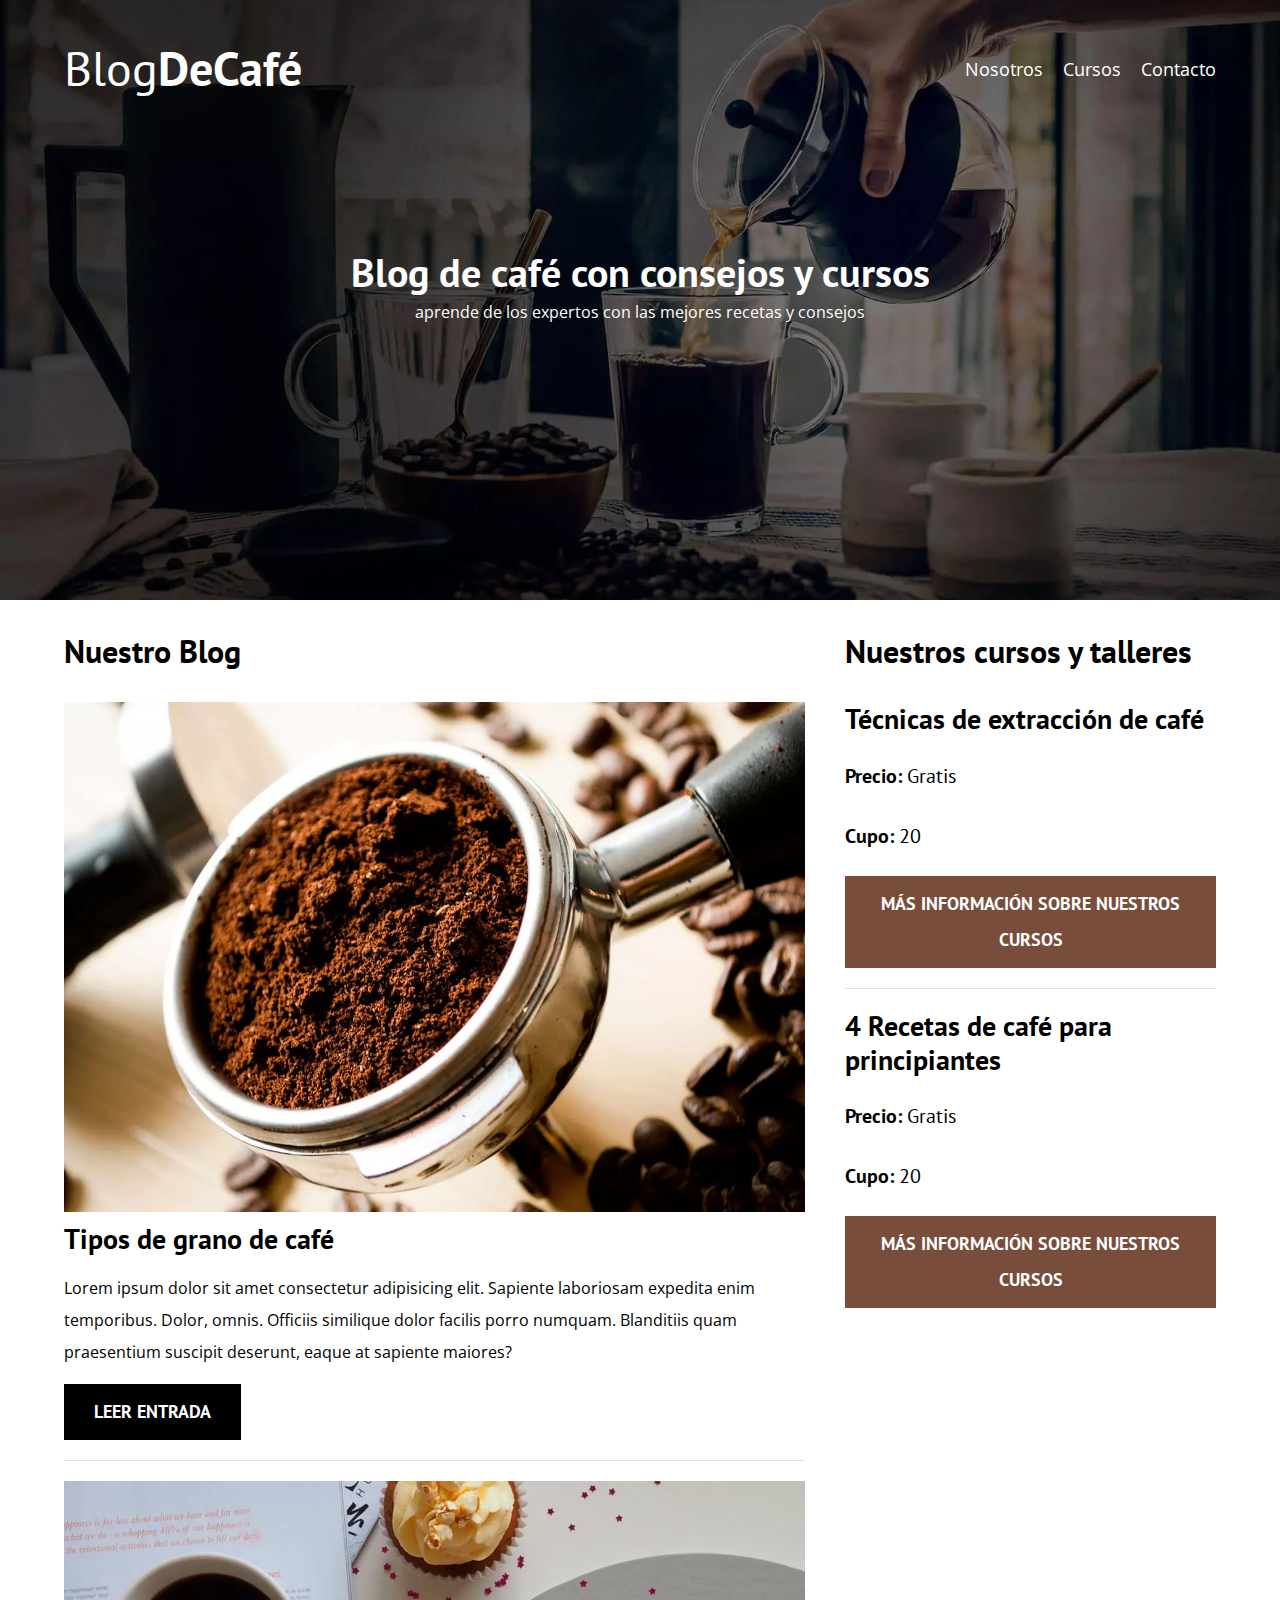
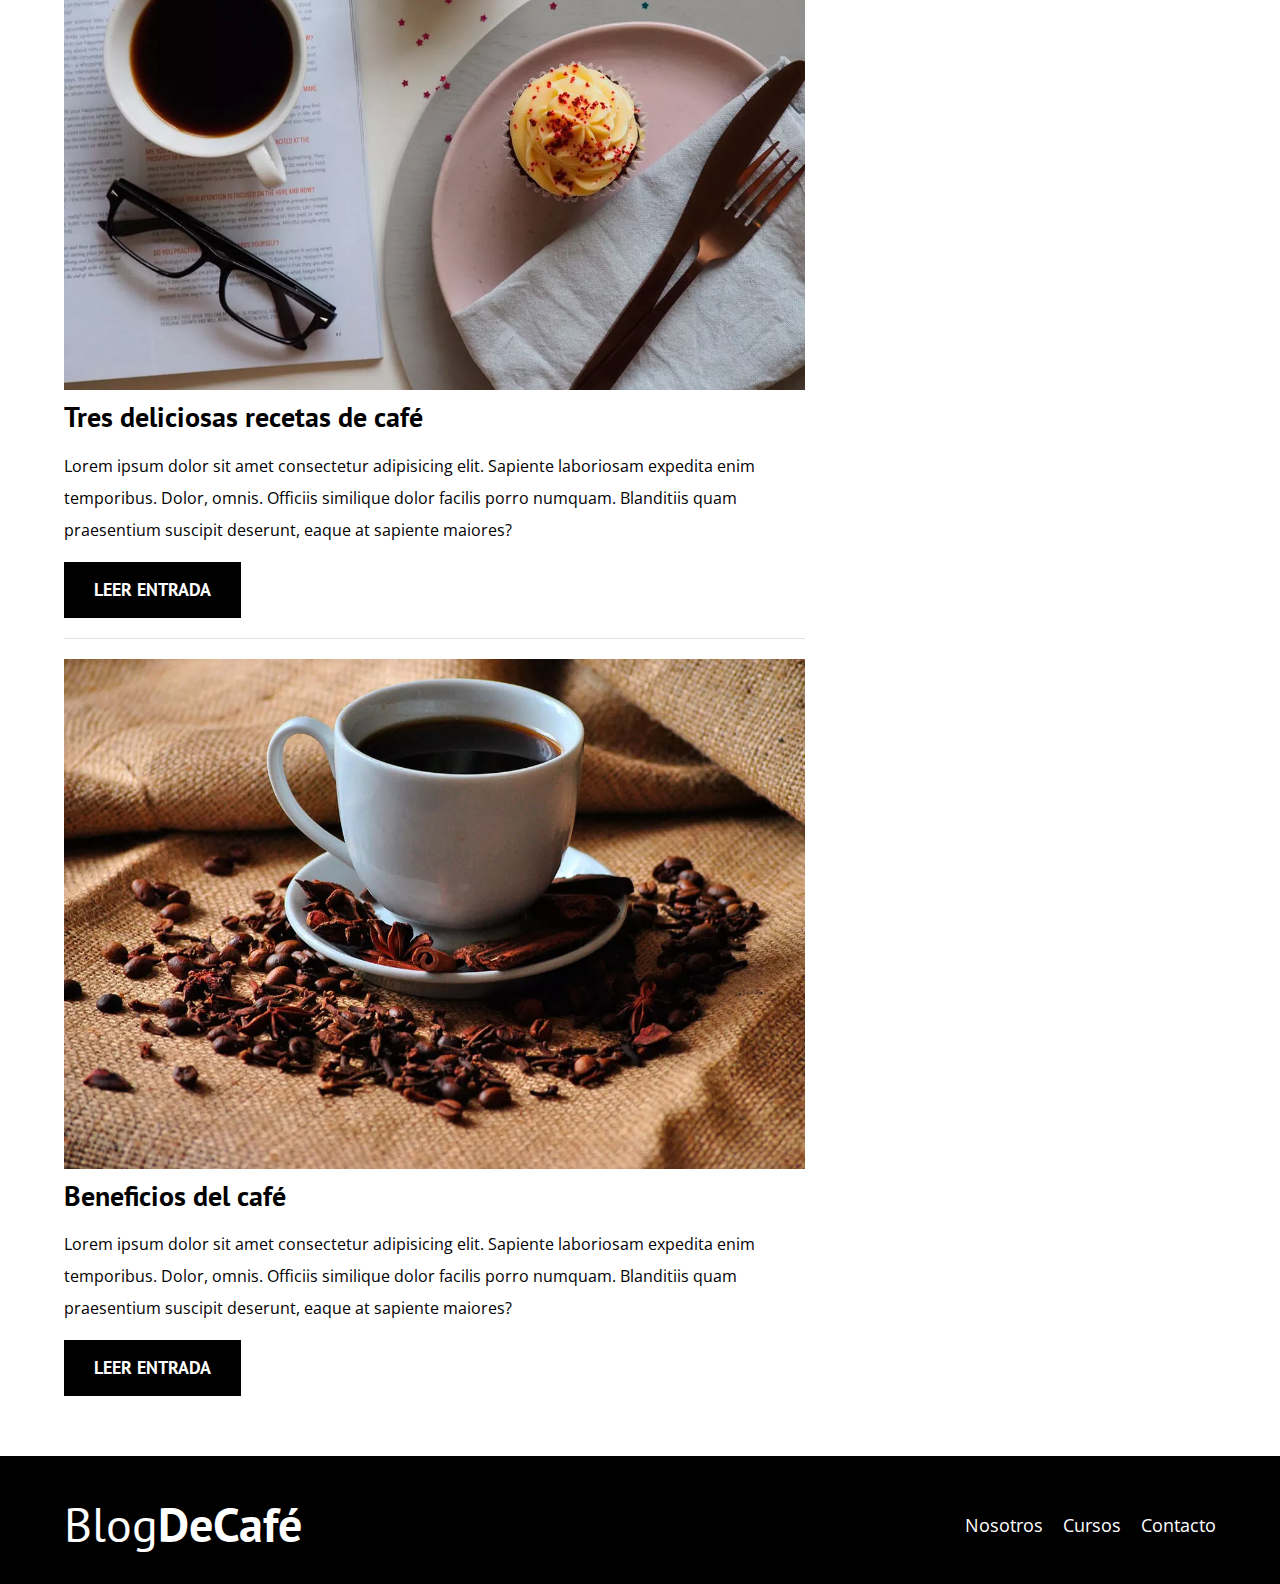
<file: index.html>
<!DOCTYPE html>
<html lang="en">
<head>
    <meta charset="UTF-8">
    <meta http-equiv="X-UA-Compatible" content="IE=edge">
    <meta name="viewport" content="width=device-width, initial-scale=1.0">
    <meta name="description" content="Página web de blog de café">
    <title>BlogDeCafé</title>

    <!--Prefetch carga la sigiente pagina-->
    <link rel="prefetch" href="nosotros.html" as="document">


<!--Preload elementos que requiera inmediatamente-->

<link rel="preload" href="css/normalize.css" as="style">
<link rel="stylesheet" href="css/normalize.css">

<link rel="preload" href="https://fonts.googleapis.com/css2?family=Open+Sans&family=PT+Sans:wght@400;700&display=swap"
crossorigin="crossorigin" as="font"> 
<link href="https://fonts.googleapis.com/css2?family=Open+Sans&family=PT+Sans:wght@400;700&display=swap" rel="stylesheet">

<link rel="preload" href="css/style.css" as="style">
<link rel="stylesheet" href="css/style.css">


</head>
<body>
   
    <header class="header">
        <div class="contenedor">
            <div class="barra">
                <a class="logo" href="index.html">
                <h1 class="logo__nombre no-margin centrar-texto">Blog<span class="logo__bold">DeCafé</span></h1>
            </a>
                <nav class="navegacion">
                    <a href="nosotros.html" class="navegacion__enlace">Nosotros</a>
                    <a href="cursos.html" class="navegacion__enlace">Cursos</a>
                    <a href="contacto.html" class="navegacion__enlace">Contacto</a>
                </nav>
            </div>
        </div>
        <div class="header__texto">
            <h2 class="no-margin">Blog de café con consejos y cursos</h2>
            <p class="no-margin">aprende de los expertos con las mejores recetas y consejos</p>
        </div>
    </header>

    <div class="contenedor contenido-principal">
        <main class="blog">
        <h3>Nuestro Blog</h3>
        <article class="entrada">
            <div class="entrada__imagen">
                <picture>
                    <source loading="lazy" srcset="img/blog1.webp" type="image/webp">
                    <img loading="lazy" src="img/blog1.jpg" alt="imagen blog">
                </picture>
               
            </div>
            <div class="entrada__contenido">
                <h4 class="no-margin">Tipos de grano de café</h4>
                    <p>Lorem ipsum dolor sit amet consectetur adipisicing elit. Sapiente laboriosam expedita enim temporibus. Dolor, omnis. 
                    Officiis similique dolor facilis porro numquam. Blanditiis quam praesentium suscipit deserunt, eaque at sapiente maiores?</p>
                    <a href="entrada.html" class="boton boton--primario">Leer entrada</a>
            </div>
        </article>

        <article class="entrada">
            <div class="entrada__imagen">
                <picture>
                    <source loading="lazy" srcset="img/blog2.webp" type="image/webp">
                    <img loading="lazy" src="img/blog2.jpg" alt="imagen blog">
                </picture>
            </div>
            <div class="entrada__contenido">
                <h4 class="no-margin">Tres deliciosas recetas de café</h4>
                    <p>Lorem ipsum dolor sit amet consectetur adipisicing elit. Sapiente laboriosam expedita enim temporibus. Dolor, omnis. 
                    Officiis similique dolor facilis porro numquam. Blanditiis quam praesentium suscipit deserunt, eaque at sapiente maiores?</p>
                    <a href="entrada.html" class="boton boton--primario">Leer entrada</a>
            </div>
        </article>
        <article class="entrada">
            <div class="entrada__imagen">
                <picture>
                    <source loading="lazy" srcset="img/blog3.webp" type="image/webp">
                    <img loading="lazy" src="img/blog3.jpg" alt="imagen blog">
                </picture>
            </div>
            <div class="entrada__contenido">
                <h4 class="no-margin">Beneficios del café</h4>
                    <p>Lorem ipsum dolor sit amet consectetur adipisicing elit. Sapiente laboriosam expedita enim temporibus. Dolor, omnis. 
                    Officiis similique dolor facilis porro numquam. Blanditiis quam praesentium suscipit deserunt, eaque at sapiente maiores?</p>
                    <a href="entrada.html" class="boton boton--primario">Leer entrada</a>
            </div>
        </article>
        </main>
        <aside class="sidebar">
        <h3>Nuestros cursos y talleres</h3>
        <ul class="cursos no-padding">
            <li class="widget-curso">
                <h4 class="no-margin">Técnicas de extracción de café</h4>
                <p class="widget-curso__label">Precio:
                    <span class="widget-curso__info">Gratis</span>
                </p>
                <p class="widget-curso__label">Cupo:
                    <span class="widget-curso__info">20</span>
                </p>
                <a href="entrada.html" class="boton boton--secundario">Más Información sobre
                    nuestros cursos
                </a>
            </li>

            <li class="widget-curso">
                <h4 class="no-margin">4 Recetas de café para principiantes</h4>
                <p class="widget-curso__label">Precio:
                    <span class="widget-curso__info">Gratis</span>
                </p>
                <p class="widget-curso__label">Cupo:
                    <span class="widget-curso__info">20</span>
                </p>
                <a href="entrada.html" class="boton boton--secundario">Más Información sobre
                    nuestros cursos
                </a>
            </li>

            
        </ul>
        </aside>

    </div>
    

<footer>
    <div class="footer">
        <div class="contenedor">
            <div class="barra">
                <a class="logo" href="index.html">
                <h1 class="logo__nombre no-margin centrar-texto">Blog<span class="logo__bold">DeCafé</span></h1>
            </a>
                <nav class="navegacion">
                    <a href="nosotros.html" class="navegacion__enlace">Nosotros</a>
                    <a href="cursos.html" class="navegacion__enlace">Cursos</a>
                    <a href="contacto.html" class="navegacion__enlace">Contacto</a>
                </nav>
            </div>
        </div>
    </div>
</footer>
<script src="js/modernizr.js"></script>
</body>
</html>
</file>
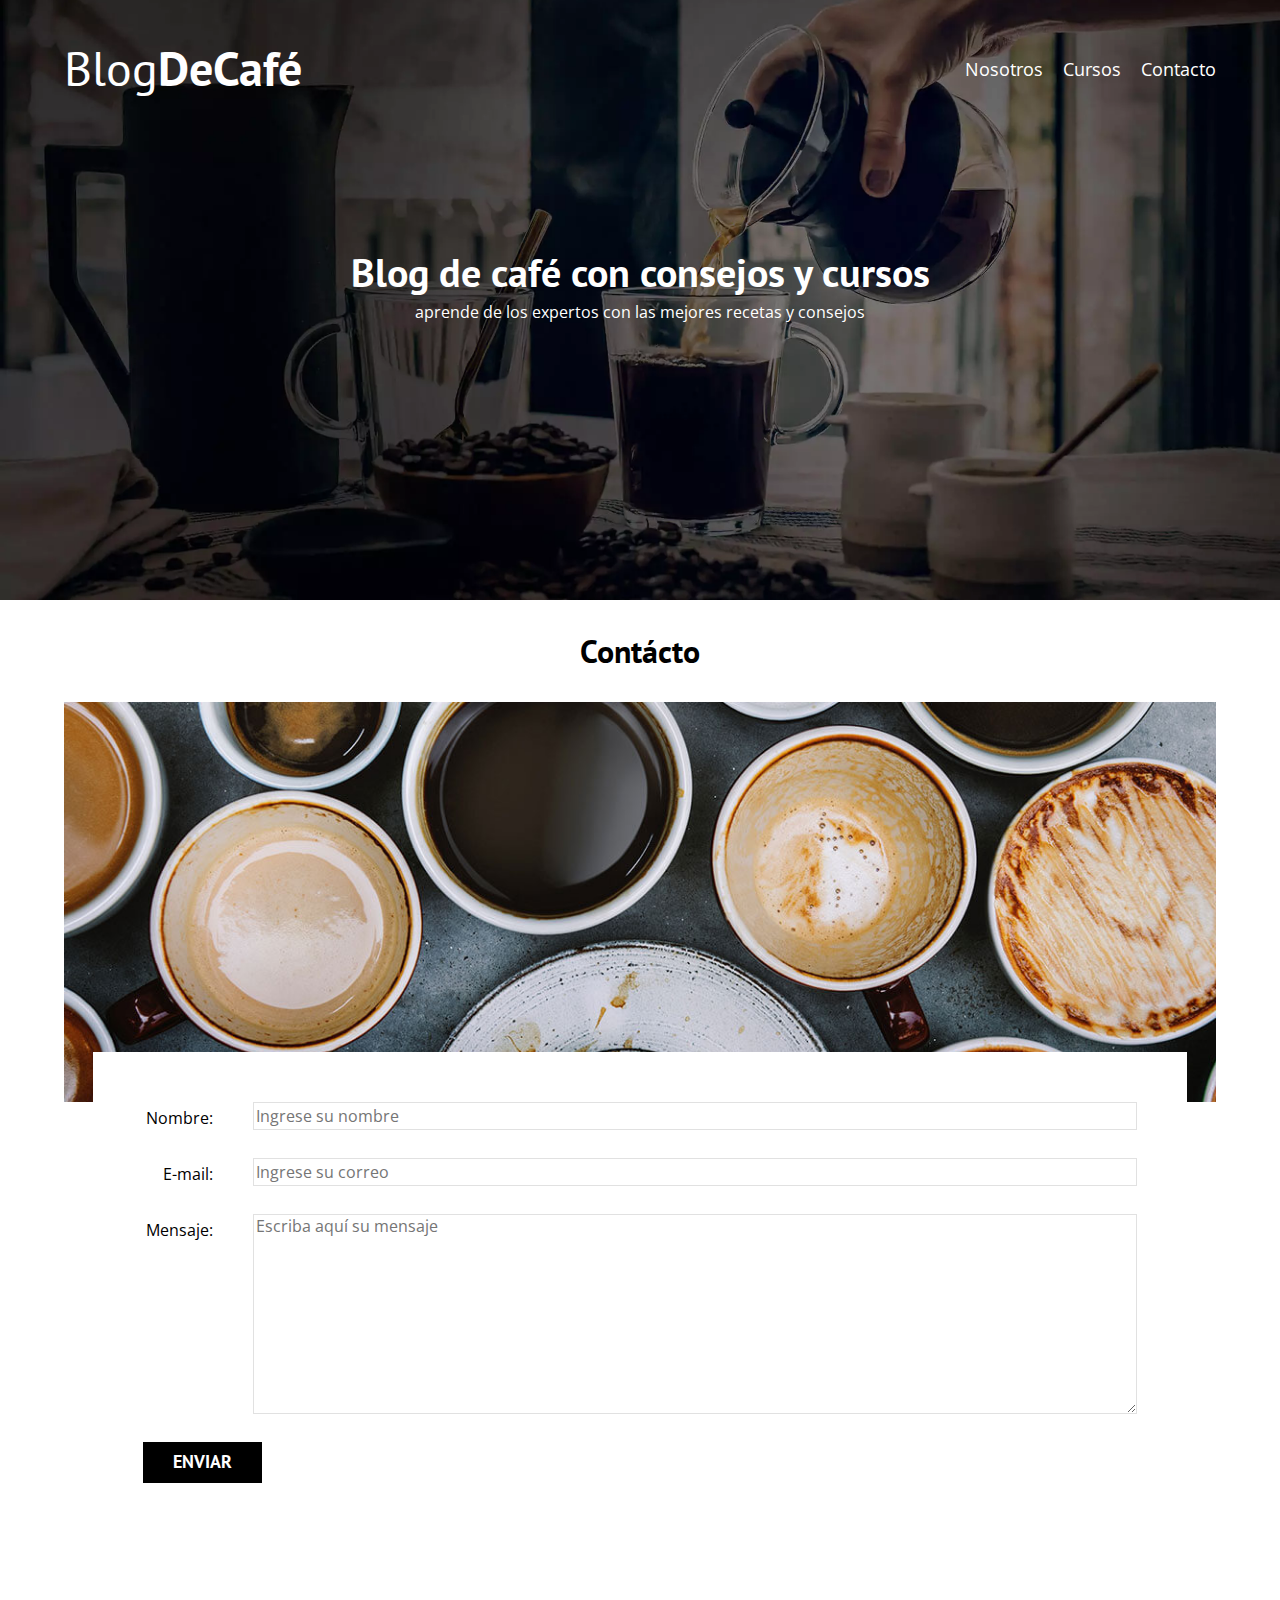
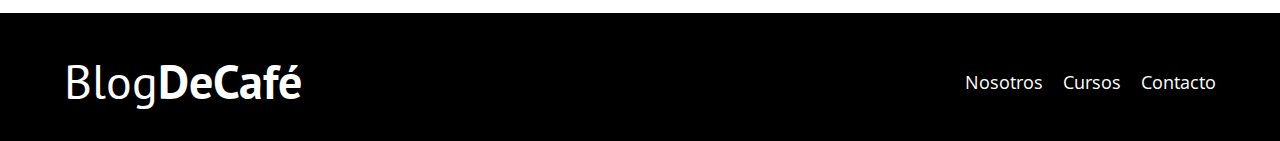
<file: contacto.html>
<!DOCTYPE html>
<html lang="en">

<head>
    <meta charset="UTF-8">
    <meta http-equiv="X-UA-Compatible" content="IE=edge">
    <meta name="viewport" content="width=device-width, initial-scale=1.0">
    <title>BlogDeCafé</title>

    <link rel="stylesheet" href="css/normalize.css">
    <link href="https://fonts.googleapis.com/css2?family=Open+Sans&family=PT+Sans:wght@400;700&display=swap"
        rel="stylesheet">
    <link rel="stylesheet" href="css/style.css">
</head>

<body>

    <header class="header">
        <div class="contenedor">
            <div class="barra">
                <a class="logo" href="index.html">
                    <h1 class="logo__nombre no-margin centrar-texto">Blog<span class="logo__bold">DeCafé</span></h1>
                </a>
                <nav class="navegacion">
                    <a href="nosotros.html" class="navegacion__enlace">Nosotros</a>
                    <a href="cursos.html" class="navegacion__enlace">Cursos</a>
                    <a href="contacto.html" class="navegacion__enlace">Contacto</a>
                </nav>
            </div>
        </div>
        <div class="header__texto">
            <h2 class="no-margin">Blog de café con consejos y cursos</h2>
            <p class="no-margin">aprende de los expertos con las mejores recetas y consejos</p>
        </div>
    </header>

    <main class="contenedor">

        <h3 class="centrar-texto">Contácto</h3>
        <div class="contacto-bg"></div>

        <form class="formulario">
<div class="campo">
    <label class="campo__label"for="nombre">Nombre:</label>
    <input class="campo__field" type="text" placeholder="Ingrese su nombre" id="nombre">
</div>

<div class="campo">
    <label class="campo__label"for="email">E-mail:</label>
    <input class="campo__field" type="mail" placeholder="Ingrese su correo" id="email">
</div>

<div class="campo">
    <label class="campo__label"for="mensaje">Mensaje:</label>
    <textarea  class="campo__field campo__field--textarea" type="mail" placeholder="Escriba aquí su mensaje" id="mensaje"></textarea>
</div>

<div class="campo">
<input type="submit" value="Enviar" class="boton boton--primario">
</div>

        </form>

    </main>


<footer>
    <div class="footer">
        <div class="contenedor">
            <div class="barra">
                <a class="logo" href="index.html">
                    <h1 class="logo__nombre no-margin centrar-texto">Blog<span class="logo__bold">DeCafé</span></h1>
                </a>
                <nav class="navegacion">
                    <a href="nosotros.html" class="navegacion__enlace">Nosotros</a>
                    <a href="cursos.html" class="navegacion__enlace">Cursos</a>
                    <a href="contacto.html" class="navegacion__enlace">Contacto</a>
                </nav>
            </div>
        </div>
    </div>
</footer>
<script src="js/modernizr.js"></script>
</body>
</html>
</file>
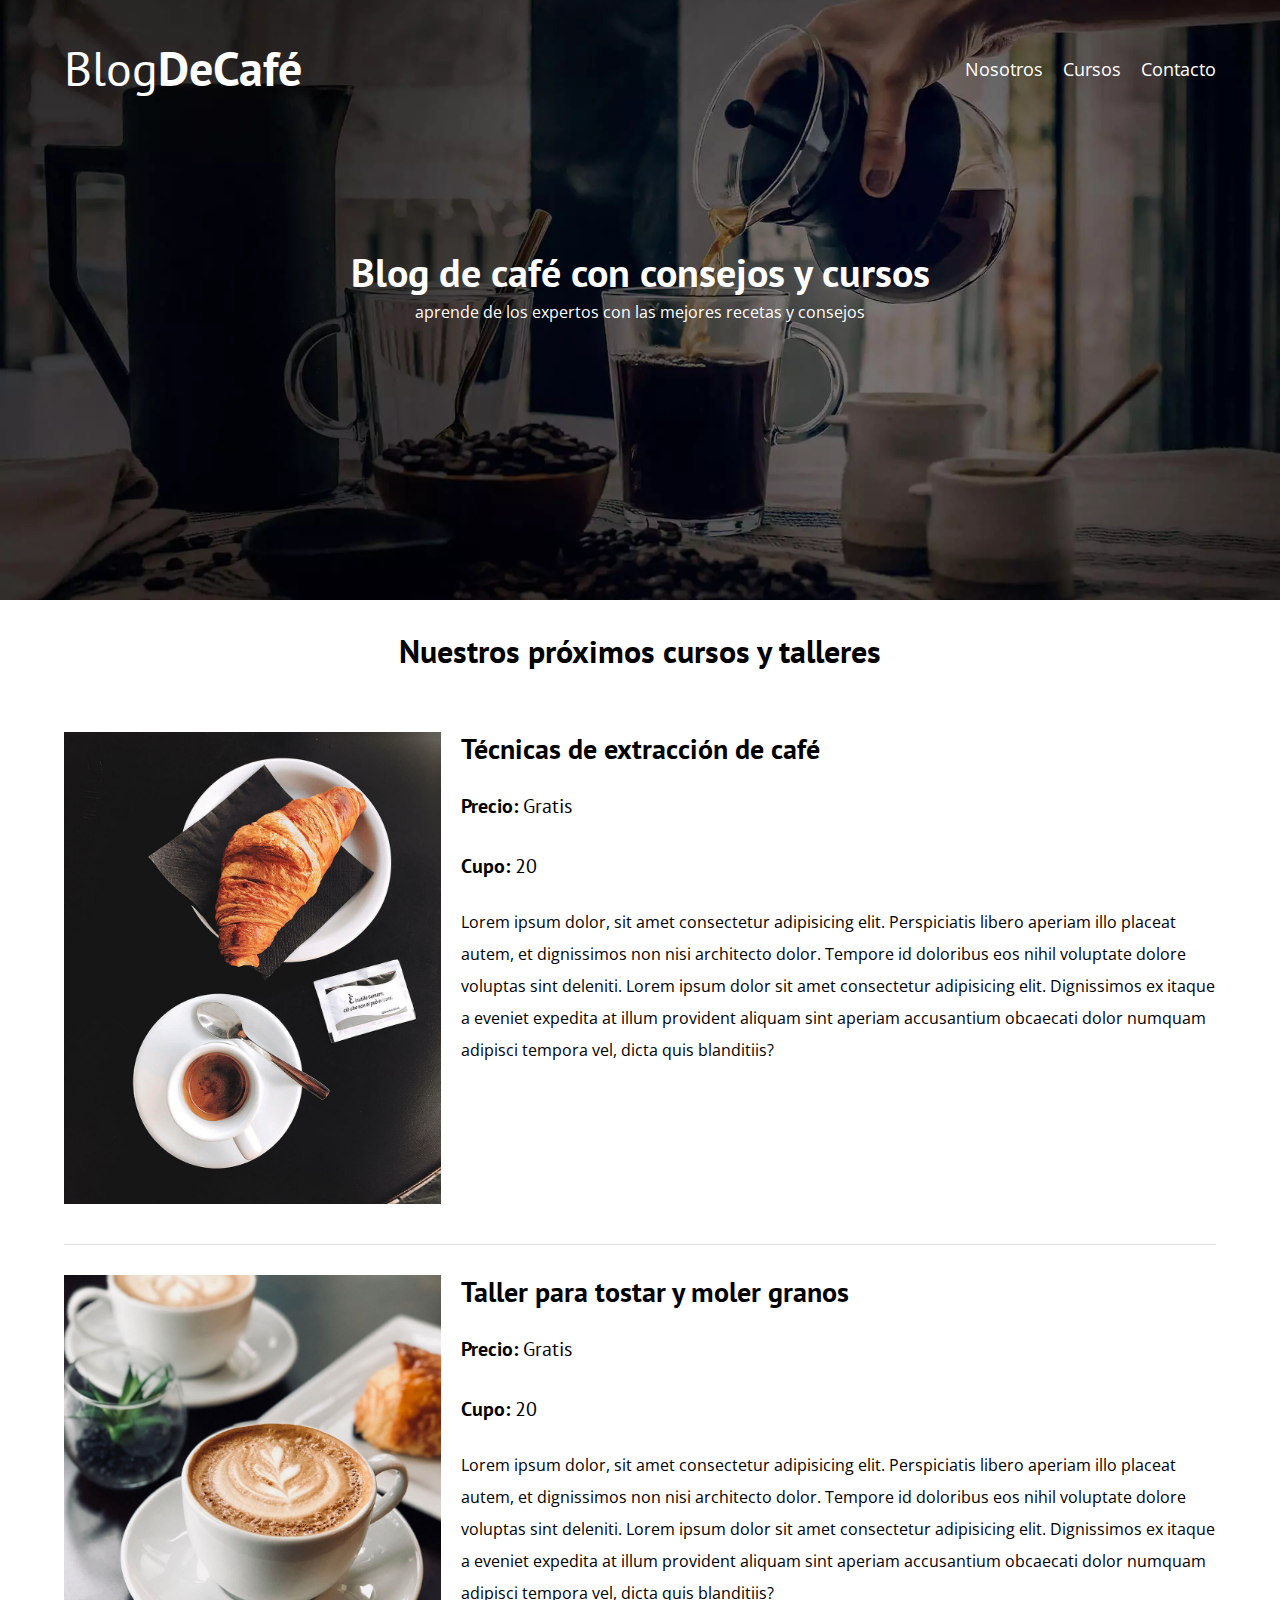
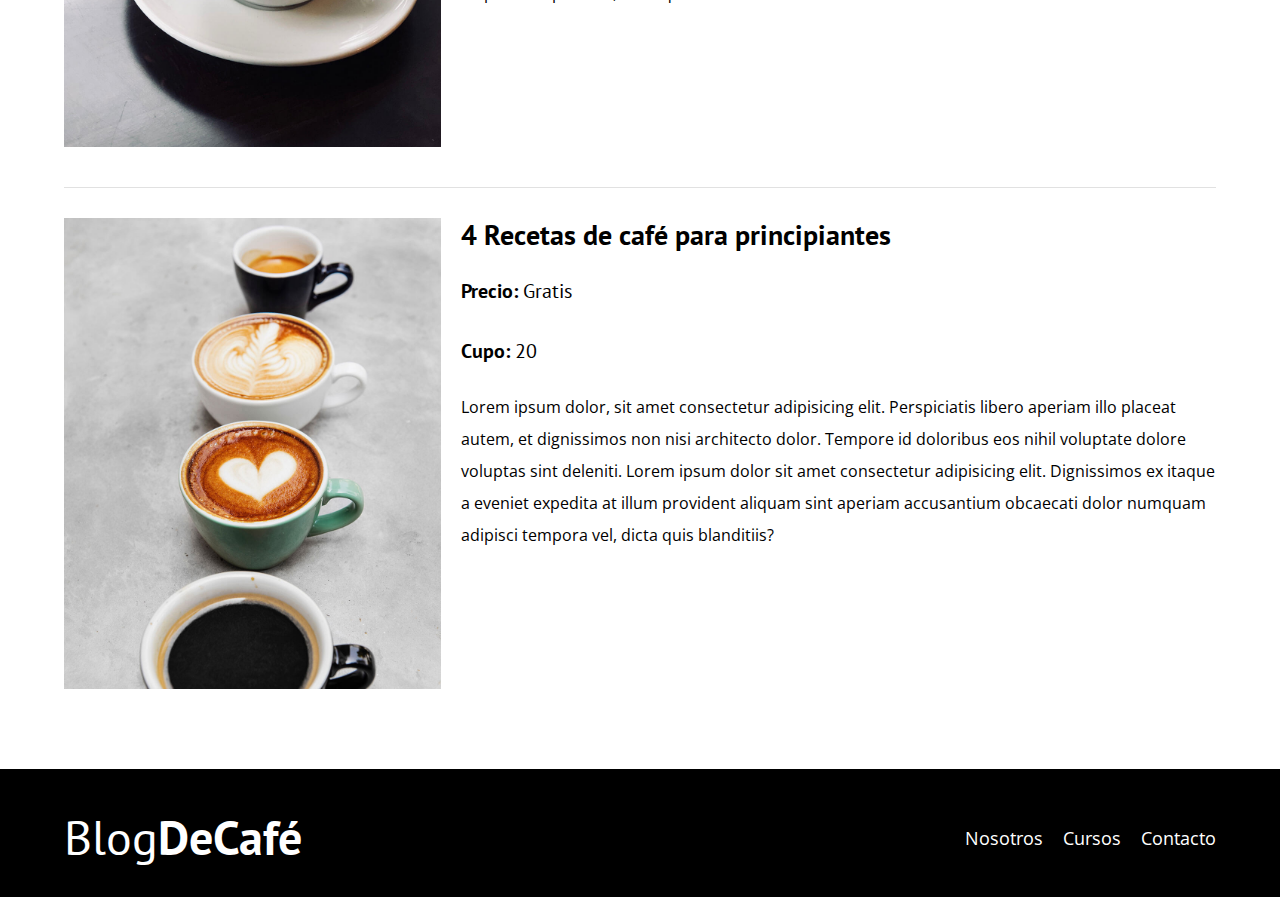
<file: cursos.html>
<!DOCTYPE html>
<html lang="en">

<head>
    <meta charset="UTF-8">
    <meta http-equiv="X-UA-Compatible" content="IE=edge">
    <meta name="viewport" content="width=device-width, initial-scale=1.0">
    <title>BlogDeCafé</title>

    <link rel="stylesheet" href="css/normalize.css">
    <link href="https://fonts.googleapis.com/css2?family=Open+Sans&family=PT+Sans:wght@400;700&display=swap"
        rel="stylesheet">
    <link rel="stylesheet" href="css/style.css">
</head>

<body>

    <header class="header">
        <div class="contenedor">
            <div class="barra">
                <a class="logo" href="index.html">
                    <h1 class="logo__nombre no-margin centrar-texto">Blog<span class="logo__bold">DeCafé</span></h1>
                </a>
                <nav class="navegacion">
                    <a href="nosotros.html" class="navegacion__enlace">Nosotros</a>
                    <a href="cursos.html" class="navegacion__enlace">Cursos</a>
                    <a href="contacto.html" class="navegacion__enlace">Contacto</a>
                </nav>
            </div>
        </div>
        <div class="header__texto">
            <h2 class="no-margin">Blog de café con consejos y cursos</h2>
            <p class="no-margin">aprende de los expertos con las mejores recetas y consejos</p>
        </div>
    </header>

    <main class="contenedor">

        <h3 class="centrar-texto">Nuestros próximos cursos y talleres</h3>

        <div class="curso">
            <div class="curso__imagen">
                <img src="img/curso1.jpg" alt="Imagen del curos">
            </div>
            <div class="curso__informacion">
                <h4 class="no-margin">Técnicas de extracción de café</h4>
                <p class="curso__label">Precio:
                    <span class="curso__info">Gratis</span>
                </p>
                <p class="curso__label">Cupo:
                    <span class="curso__info">20</span>
                </p>
                <p class="curso__descripcion">
                    Lorem ipsum dolor, sit amet consectetur adipisicing elit. Perspiciatis libero aperiam illo placeat
                    autem,
                    et dignissimos non nisi architecto dolor.
                    Tempore id doloribus eos nihil voluptate dolore voluptas sint deleniti. Lorem ipsum dolor sit amet
                    consectetur adipisicing elit.
                    Dignissimos ex itaque a eveniet expedita at illum provident aliquam sint aperiam accusantium
                    obcaecati dolor numquam adipisci tempora vel,
                    dicta quis blanditiis?
                </p>
            </div> <!--.curso__informacion-->
        </div> <!--.curso-->
        <div class="curso">
            <div class="curso__imagen">
                <img src="img/curso2.jpg" alt="Imagen del curos">
            </div>
            <div class="curso__informacion">
                <h4 class="no-margin">Taller para tostar y moler granos</h4>
                <p class="curso__label">Precio:
                    <span class="curso__info">Gratis</span>
                </p>
                <p class="curso__label">Cupo:
                    <span class="curso__info">20</span>
                </p>
                <p class="curso__descripcion">
                    Lorem ipsum dolor, sit amet consectetur adipisicing elit. Perspiciatis libero aperiam illo placeat
                    autem,
                    et dignissimos non nisi architecto dolor.
                    Tempore id doloribus eos nihil voluptate dolore voluptas sint deleniti. Lorem ipsum dolor sit amet
                    consectetur adipisicing elit.
                    Dignissimos ex itaque a eveniet expedita at illum provident aliquam sint aperiam accusantium
                    obcaecati dolor numquam adipisci tempora vel,
                    dicta quis blanditiis?
                </p>
            </div> <!--.curso__informacion-->
        </div> <!--.curso-->

        <div class="curso">
            <div class="curso__imagen">
                <img src="img/curso3.jpg" alt="Imagen del curos">
            </div>
            <div class="curso__informacion">
                <h4 class="no-margin">4 Recetas de café para principiantes</h4>
                <p class="curso__label">Precio:
                    <span class="curso__info">Gratis</span>
                </p>
                <p class="curso__label">Cupo:
                    <span class="curso__info">20</span>
                </p>
                <p class="curso__descripcion">
                    Lorem ipsum dolor, sit amet consectetur adipisicing elit. Perspiciatis libero aperiam illo placeat
                    autem,
                    et dignissimos non nisi architecto dolor.
                    Tempore id doloribus eos nihil voluptate dolore voluptas sint deleniti. Lorem ipsum dolor sit amet
                    consectetur adipisicing elit.
                    Dignissimos ex itaque a eveniet expedita at illum provident aliquam sint aperiam accusantium
                    obcaecati dolor numquam adipisci tempora vel,
                    dicta quis blanditiis?
                </p>
            </div> <!--.curso__informacion-->
        </div> <!--.curso-->



    </main>


<footer>
    <div class="footer">
        <div class="contenedor">
            <div class="barra">
                <a class="logo" href="index.html">
                    <h1 class="logo__nombre no-margin centrar-texto">Blog<span class="logo__bold">DeCafé</span></h1>
                </a>
                <nav class="navegacion">
                    <a href="nosotros.html" class="navegacion__enlace">Nosotros</a>
                    <a href="cursos.html" class="navegacion__enlace">Cursos</a>
                    <a href="contacto.html" class="navegacion__enlace">Contacto</a>
                </nav>
            </div>
        </div>
    </div>
</footer>
<script src="js/modernizr.js"></script>
</body>
</html>
</file>
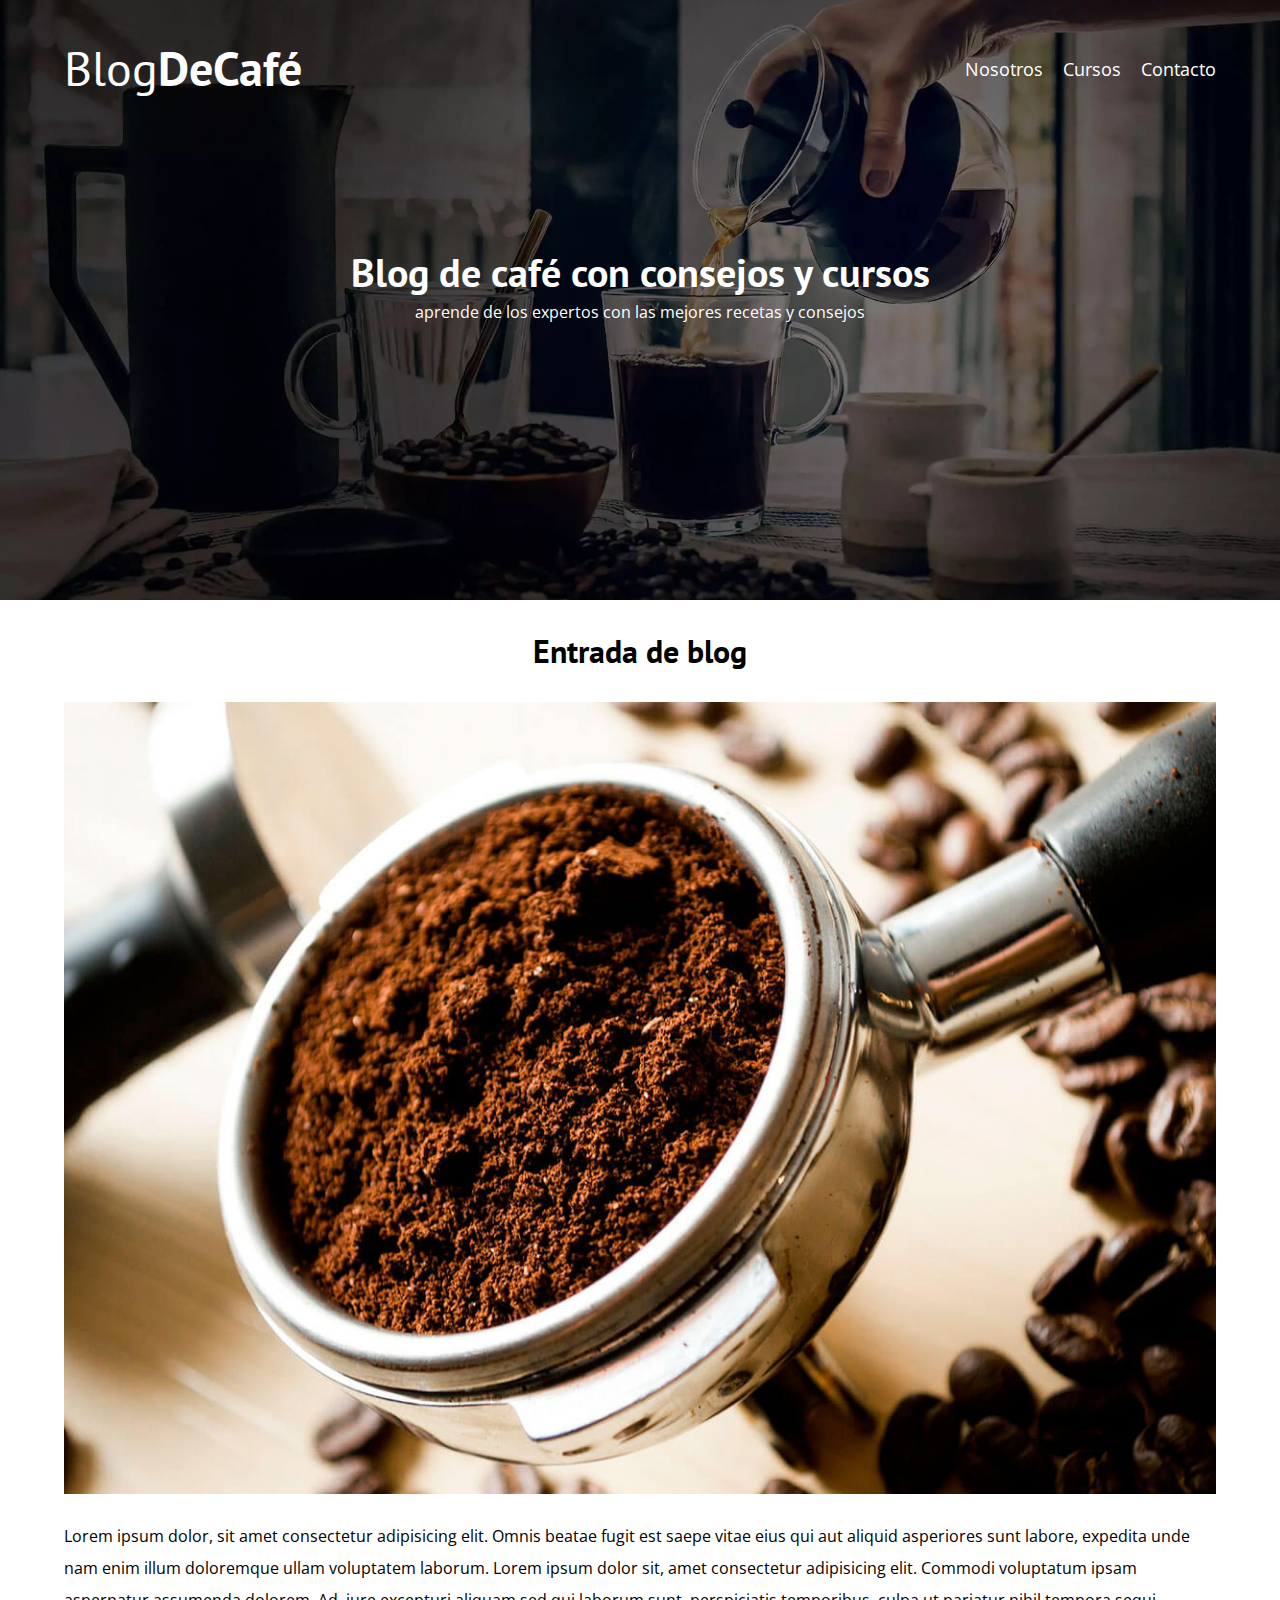
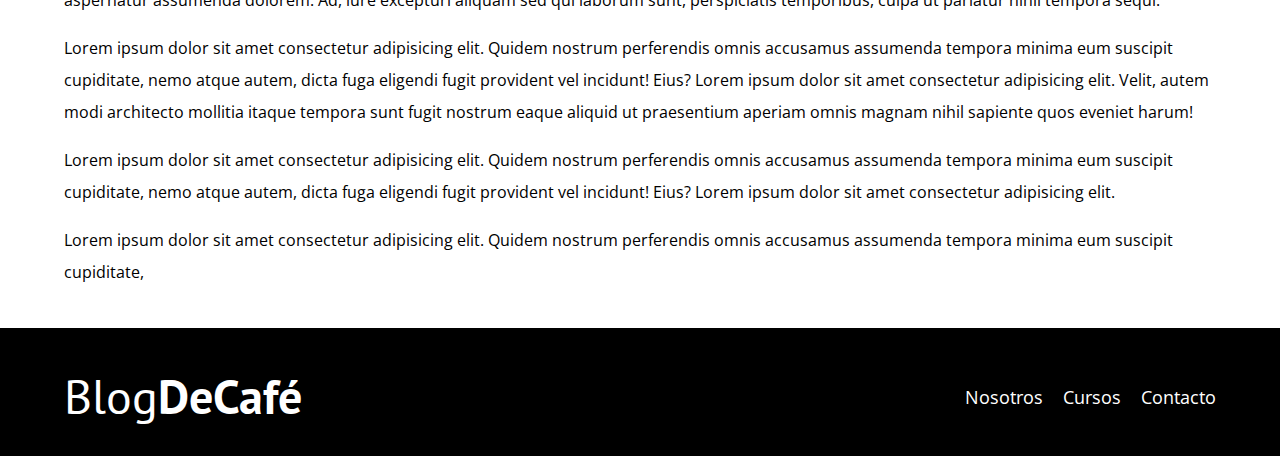
<file: entrada.html>
<!DOCTYPE html>
<html lang="en">

<head>
    <meta charset="UTF-8">
    <meta http-equiv="X-UA-Compatible" content="IE=edge">
    <meta name="viewport" content="width=device-width, initial-scale=1.0">
    <title>BlogDeCafé</title>

    <link rel="stylesheet" href="css/normalize.css">
    <link href="https://fonts.googleapis.com/css2?family=Open+Sans&family=PT+Sans:wght@400;700&display=swap"
        rel="stylesheet">
    <link rel="stylesheet" href="css/style.css">
</head>

<body>

    <header class="header">
        <div class="contenedor">
            <div class="barra">
                <a class="logo" href="index.html">
                    <h1 class="logo__nombre no-margin centrar-texto">Blog<span class="logo__bold">DeCafé</span></h1>
                </a>
                <nav class="navegacion">
                    <a href="nosotros.html" class="navegacion__enlace">Nosotros</a>
                    <a href="cursos.html" class="navegacion__enlace">Cursos</a>
                    <a href="contacto.html" class="navegacion__enlace">Contacto</a>
                </nav>
            </div>
        </div>
        <div class="header__texto">
            <h2 class="no-margin">Blog de café con consejos y cursos</h2>
            <p class="no-margin">aprende de los expertos con las mejores recetas y consejos</p>
        </div>
    </header>

    <main class="contenedor">

        <h3 class="centrar-texto">Entrada de blog</h3>

       

            <div class="entrada-blog__imagen">
                <img src="img/blog1.jpg" alt="Imagen entrada de blog">
            </div>
            <div class="entrada-blog__texto">
                <p>
                    Lorem ipsum dolor, sit amet consectetur adipisicing elit. Omnis beatae fugit est saepe vitae eius
                    qui aut aliquid asperiores sunt labore,
                    expedita unde nam enim illum doloremque ullam voluptatem laborum. Lorem ipsum dolor sit, amet
                    consectetur adipisicing elit. Commodi voluptatum ipsam aspernatur assumenda dolorem. Ad,
                    iure excepturi aliquam sed qui laborum sunt, perspiciatis temporibus, culpa ut pariatur nihil
                    tempora sequi.
                </p>
                <p>Lorem ipsum dolor sit amet consectetur adipisicing elit. Quidem nostrum perferendis omnis accusamus
                    assumenda tempora minima eum suscipit cupiditate,
                    nemo atque autem, dicta fuga eligendi fugit provident vel incidunt! Eius? Lorem ipsum dolor sit amet
                    consectetur adipisicing elit. Velit, autem modi architecto mollitia itaque tempora sunt
                    fugit nostrum eaque aliquid ut praesentium aperiam omnis magnam nihil sapiente quos eveniet harum!
                </p>
                <p>Lorem ipsum dolor sit amet consectetur adipisicing elit. Quidem nostrum perferendis omnis accusamus
                    assumenda tempora minima eum suscipit cupiditate,
                    nemo atque autem, dicta fuga eligendi fugit provident vel incidunt! Eius? Lorem ipsum dolor sit amet
                    consectetur adipisicing elit. 
                </p>
                <p>Lorem ipsum dolor sit amet consectetur adipisicing elit. Quidem nostrum perferendis omnis accusamus
                    assumenda tempora minima eum suscipit cupiditate,
                </p>

            </div>
      

    </main>


<footer>
    <div class="footer">
        <div class="contenedor">
            <div class="barra">
                <a class="logo" href="index.html">
                    <h1 class="logo__nombre no-margin centrar-texto">Blog<span class="logo__bold">DeCafé</span></h1>
                </a>
                <nav class="navegacion">
                    <a href="nosotros.html" class="navegacion__enlace">Nosotros</a>
                    <a href="cursos.html" class="navegacion__enlace">Cursos</a>
                    <a href="contacto.html" class="navegacion__enlace">Contacto</a>
                </nav>
            </div>
        </div>
    </div>
</footer>
<script src="js/modernizr.js"></script>
</body>
</html>
</file>
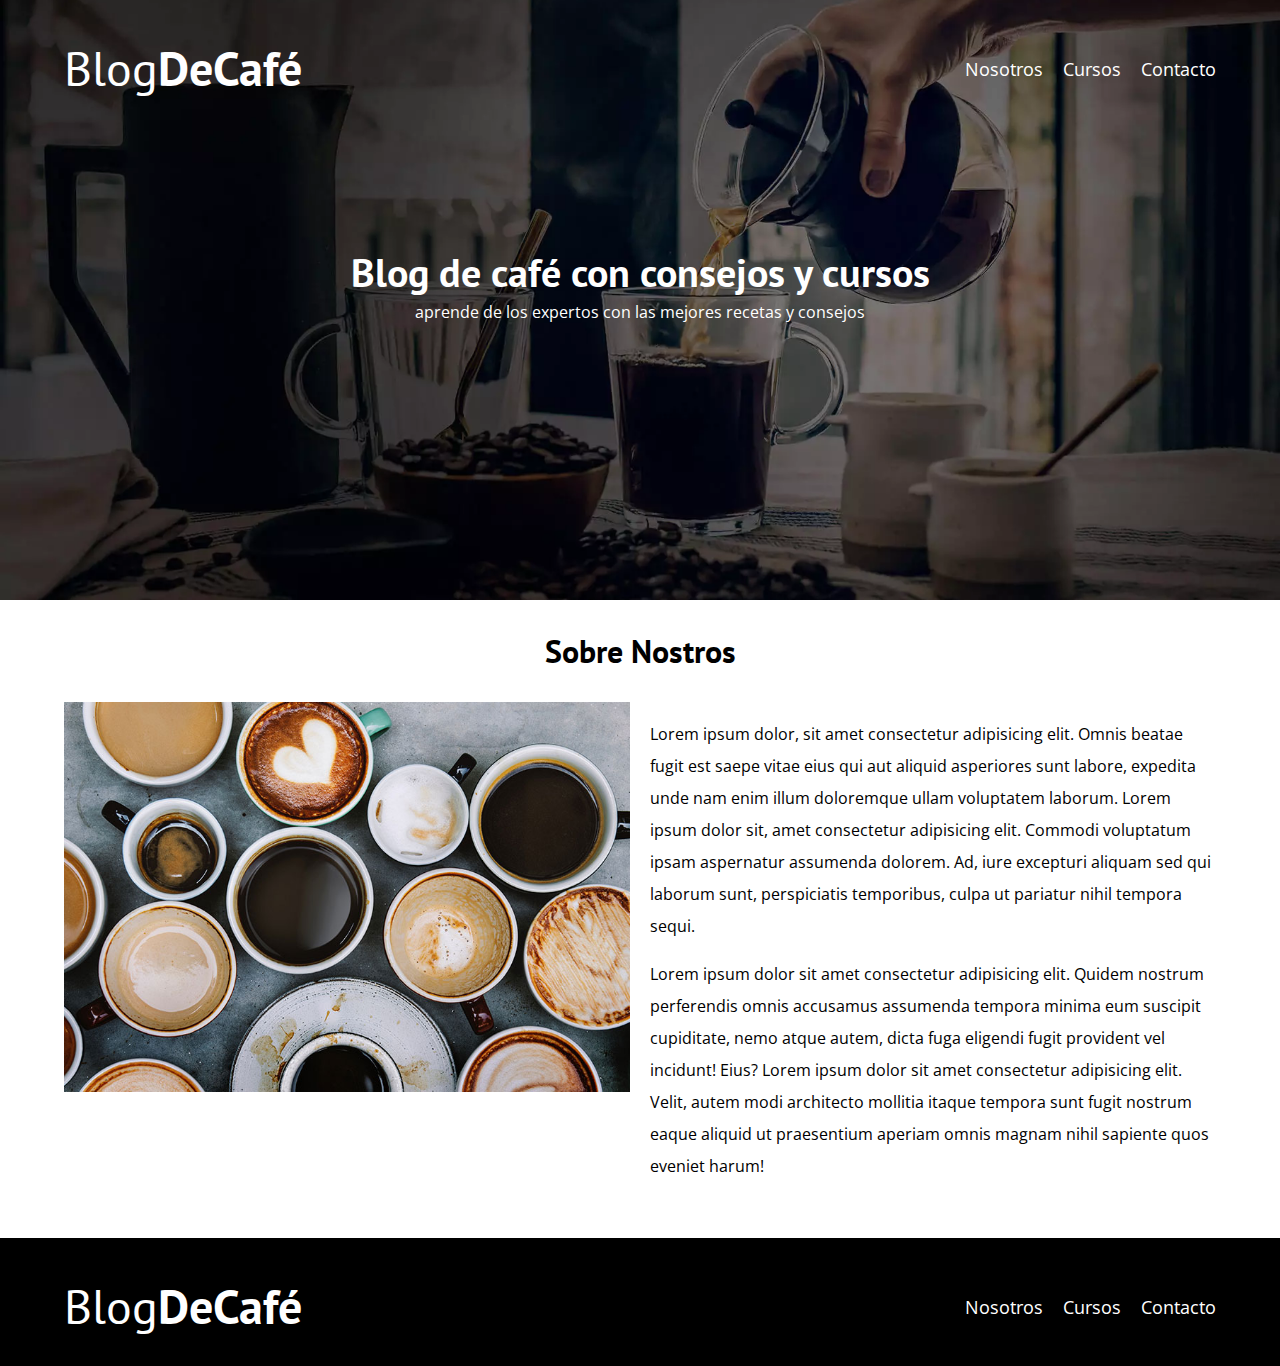
<file: nosotros.html>
<!DOCTYPE html>
<html lang="en">

<head>
    <meta charset="UTF-8">
    <meta http-equiv="X-UA-Compatible" content="IE=edge">
    <meta name="viewport" content="width=device-width, initial-scale=1.0">
    <title>BlogDeCafé</title>

    <link rel="stylesheet" href="css/normalize.css">
    <link href="https://fonts.googleapis.com/css2?family=Open+Sans&family=PT+Sans:wght@400;700&display=swap"
        rel="stylesheet">
    <link rel="stylesheet" href="css/style.css">
</head>

<body>

    <header class="header">
        <div class="contenedor">
            <div class="barra">
                <a class="logo" href="index.html">
                    <h1 class="logo__nombre no-margin centrar-texto">Blog<span class="logo__bold">DeCafé</span></h1>
                </a>
                <nav class="navegacion">
                    <a href="nosotros.html" class="navegacion__enlace">Nosotros</a>
                    <a href="cursos.html" class="navegacion__enlace">Cursos</a>
                    <a href="contacto.html" class="navegacion__enlace">Contacto</a>
                </nav>
            </div>
        </div>
        <div class="header__texto">
            <h2 class="no-margin">Blog de café con consejos y cursos</h2>
            <p class="no-margin">aprende de los expertos con las mejores recetas y consejos</p>
        </div>
    </header>

    <main class="contenedor">

        <h3 class="centrar-texto">Sobre Nostros</h3>

        <div class="sobre-nostros">

            <div class="sobre-nostros__imagen">
                <img src="img/nosotros.jpg" alt="imagen nosotros">
            </div>
            <div class="sobre-nostros__texto">
                <p>
                    Lorem ipsum dolor, sit amet consectetur adipisicing elit. Omnis beatae fugit est saepe vitae eius
                    qui aut aliquid asperiores sunt labore,
                    expedita unde nam enim illum doloremque ullam voluptatem laborum. Lorem ipsum dolor sit, amet
                    consectetur adipisicing elit. Commodi voluptatum ipsam aspernatur assumenda dolorem. Ad,
                    iure excepturi aliquam sed qui laborum sunt, perspiciatis temporibus, culpa ut pariatur nihil
                    tempora sequi.
                </p>
                <p>Lorem ipsum dolor sit amet consectetur adipisicing elit. Quidem nostrum perferendis omnis accusamus
                    assumenda tempora minima eum suscipit cupiditate,
                    nemo atque autem, dicta fuga eligendi fugit provident vel incidunt! Eius? Lorem ipsum dolor sit amet
                    consectetur adipisicing elit. Velit, autem modi architecto mollitia itaque tempora sunt
                    fugit nostrum eaque aliquid ut praesentium aperiam omnis magnam nihil sapiente quos eveniet harum!
                </p>

            </div>
        </div>

    </main>


<footer>
    <div class="footer">
        <div class="contenedor">
            <div class="barra">
                <a class="logo" href="index.html">
                    <h1 class="logo__nombre no-margin centrar-texto">Blog<span class="logo__bold">DeCafé</span></h1>
                </a>
                <nav class="navegacion">
                    <a href="nosotros.html" class="navegacion__enlace">Nosotros</a>
                    <a href="cursos.html" class="navegacion__enlace">Cursos</a>
                    <a href="contacto.html" class="navegacion__enlace">Contacto</a>
                </nav>
            </div>
        </div>
    </div>
</footer>
<script src="js/modernizr.js"></script>
</body>
</html>
</file>
<file: css/style.css>
/*Custom Propierties*/
:root {
    --fuenteHeading: 'PT Sans', sans-serif;
    --fuenteParrafos: 'Open Sans', sans-serif;

    --primario: #784D3C;
    --gris: #e1e1e1;
    --blanco: #ffffff;
    --negro: #000000;
}

html {
    box-sizing: border-box;
    font-size: 62.5%;
    /*1 rem = 10px*/
}

*,
*:before,
*:after {
    box-sizing: inherit;
}

body {
    font-family: var(--fuenteParrafos);
    font-size: 1.6rem;
    line-height: 2;
}

/*Globales*/
.contenedor {
    max-width: 120rem;
    width: 90%;
    margin: 0 auto;
}

a {
    text-decoration: none;
}

h1,
h2,
h3,
h4 {
    font-family: var(--fuenteHeading);
    line-height: 1.2;
}

h1 {
    font-size: 4.8rem;
}

h2 {
    font-size: 4rem;
}

h3 {
    font-size: 3.2rem;
}

h4 {
    font-size: 2.8rem;
}

img {
    max-width: 100%;
}

/*Utilidades*/
.no-margin {
    margin: 0;
}

.no-padding {
    padding: 0;
}

.centrar-texto {
    text-align: center;
}
.webp .header{
    background-image: url(../img/banner.webp);
}
.no-webp .header{
    background-image: url(../img/banner.jpg);
}
.header {
  
    height: 60rem;
    background-size: cover;
    background-repeat: no-repeat;
    background-position: center center;
}

.header__texto {
    text-align: center;
    color: var(--blanco);
    margin-top: 5rem;
}

@media (min-width: 768px) {
    .header__texto {
        margin-top: 15rem;
    }
}

.barra {
    padding-top: 4rem;
}

@media (min-width: 768px) {
    .barra {
        display: flex;
        justify-content: space-between;
        align-items: center;
    }

}

.logo {
    color: var(--blanco);

}

.logo__nombre {
    font-weight: normal;
}

.logo__bold {
    font-weight: 700;
}

.logo__grano {
    filter: opacity(0.4) drop-shadow(0 0 0 white);
    width: 5px;
}

@media (min-width: 768px) {
    .navegacion {
        display: flex;
        gap: 2rem;
    }

}

.navegacion__enlace {
    display: block;
    text-align: center;
    font-size: 1.8rem;
    color: var(--blanco);
}

@media (min-width: 768px) {
    .contenido-principal {
        display: grid;
        grid-template-columns: 2fr 1fr;
        column-gap: 4rem;
    }
}

.entrada {
    border-bottom: 1px solid var(--gris);
    margin-bottom: 2rem;
}

.entrada:last-of-type {
    border: none;
    margin-bottom: 0;
}

.boton {
    display: block;
    font-family: var(--fuenteHeading);
    color: var(--blanco);
    text-align: center;
    padding: 1rem 3rem;
    font-size: 1.8rem;
    text-transform: uppercase;
    font-weight: 700;
    margin-bottom: 2rem;
    border: none;

}
.boton:hover{
    cursor: pointer;
}

@media (min-width: 768px) {
    .boton {
        display: inline-block;
    }
}

.boton--primario {
    background-color: var(--negro);
}

.boton--secundario {
    background-color: var(--primario);
}

.cursos {
    list-style: none;
}

.widget-curso {
    border-bottom: 1px solid var(--gris);
    margin-bottom: 2rem;
}

.widget-curso__label,
.curso__label {
    font-family: var(--fuenteHeading);
    font-weight: 700;
}

.widget-curso__info,
.curso__info {
    font-weight: normal;
}

.widget-curso:last-of-type {
    border: none;
    margin-bottom: 0;
}

.widget-curso__info,
.widget-curso__label,
.curso__info,
.curso__label {
    font-size: 2rem;
}

.footer {

    background-color: var(--negro);
    padding-bottom: 3rem;
    margin-top: 4rem;
}

@media (min-width: 768px) {
    .sobre-nostros {
        display: grid;
        grid-template-columns: repeat(2, 1fr);
        column-gap: 2rem;
    }
}

.curso{
    padding: 3rem 0;
    border-bottom: 1px solid var(--gris);
   
}
@media (min-width: 768px) {
    .curso{
        display: grid;
        grid-template-columns: 1fr 2fr;
        column-gap: 2rem;
    }
}

.curso:last-of-type{
border: none;
}
/*Contácto*/
.contacto-bg{
    background-image: url(../img/contacto.jpg);
    height: 40rem;
    background-size: cover;
    background-repeat: no-repeat;
}

.formulario{
background-color: var(--blanco);
margin: -5rem auto 0 auto;
width: 95%;
padding: 5rem;
}
.campo{
    display: grid;
}
.campo__label{
    text-align: left;
padding-right: 2rem;
}
.campo__field{
flex: 1;
border: 1px solid var(--gris);
height: 2.8rem;
margin-bottom: 0.8rem;
}
.campo__field--textarea{
    height: 20rem;
}
@media (min-width: 568px) {
    
    .campo{
        display: flex;
        margin-bottom: 2rem;
        gap: 2rem;
        }
        .campo__label{
            flex: 0 0 9rem;
            text-align: right;
            
            }
}
</file>
